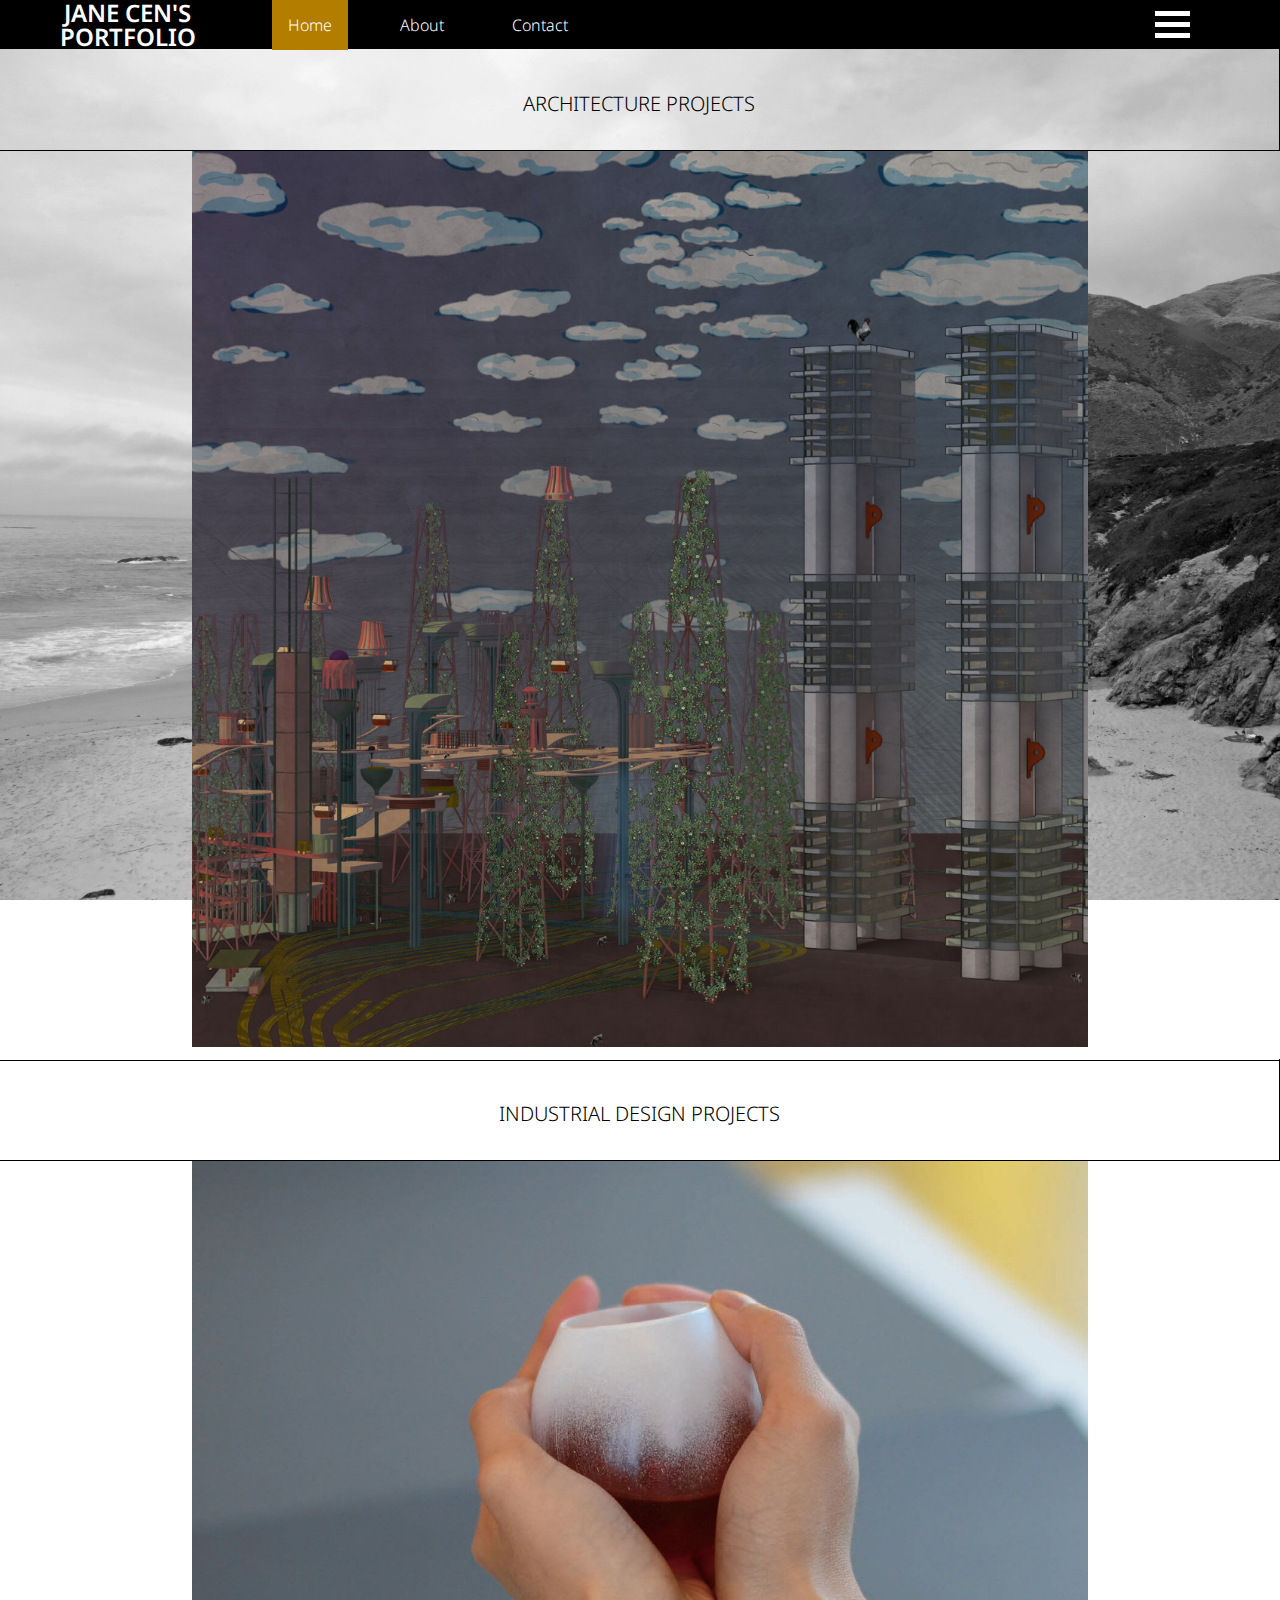
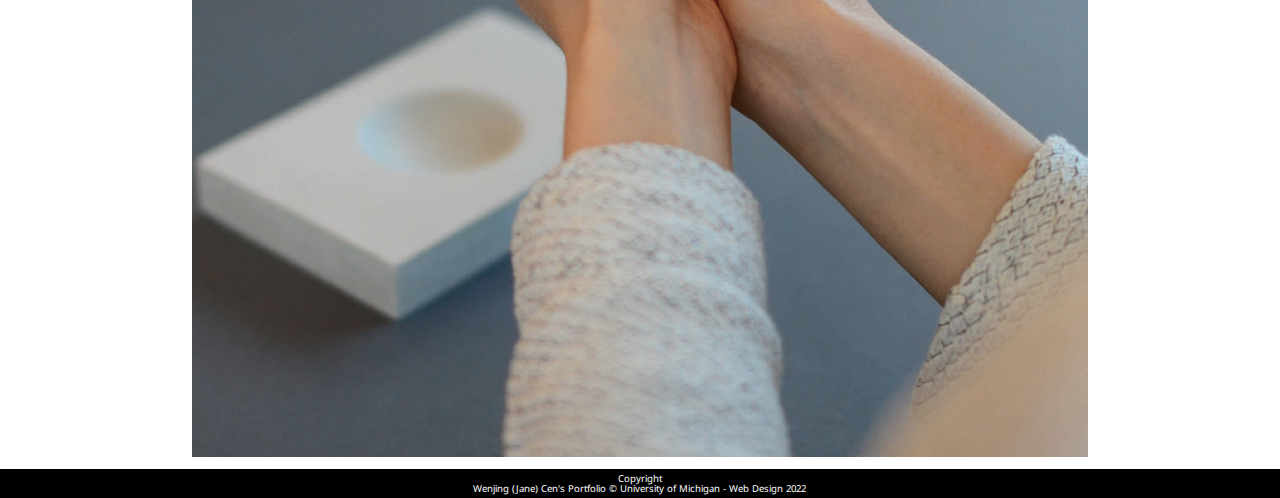
<file: index.html>
<!DOCTYPE html>
<html lang="en">
<head>
    <!-- Google tag (gtag.js) -->
    <script async src="https://www.googletagmanager.com/gtag/js?id=G-GPBS4Q4YFW"></script>
    <script>
    window.dataLayer = window.dataLayer || [];
    function gtag(){dataLayer.push(arguments);}
    gtag('js', new Date());

    gtag('config', 'G-GPBS4Q4YFW');
    </script>
    <meta charset="utf-8">
    <title>Jane's Portfolio</title>
    <link rel="stylesheet" href="css/html5reset.css">
    <link rel="stylesheet" href="css/home.css">
    <link rel="icon" href="images/favicon.png">
    <link rel="preconnect" href="https://fonts.googleapis.com">
    <link rel="preconnect" href="https://fonts.gstatic.com" crossorigin>
    <link href="https://fonts.googleapis.com/css2?family=Noto+Sans:ital,wght@0,100;0,300;0,400;0,500;0,600;0,700;1,100;1,300;1,400;1,500;1,600;1,700&display=swap" rel="stylesheet">
    <link rel="stylesheet" href="https://cdnjs.cloudflare.com/ajax/libs/font-awesome/6.2.0/css/all.min.css">
</head>

<body class="grid-container">
    <div class="skip"><a href="#main">Skip to Main Content</a></div>
    <header class="grid-item header">
        <h1 class="logo">JANE CEN'S PORTFOLIO</h1>
        <ul class="navigation">
            <li class="home"><a href="index.html">Home</a></li>
            <li class="about"><a href="about.html">About</a></li>
            <li class="contact"><a href="contact.html">Contact</a></li>
        </ul>
        <div id="hamburger" class="hamburger" onclick="myFunction(this)">
            <div class="bar1"></div>
            <div class="bar2"></div>
            <div class="bar3"></div>
        </div>
    </header>

    <aside id="sidebar" class="grid-item sidebar">
        <h1><i class="fa-solid fa-cubes"></i>&nbsp;Jane's Projects</h1>
        <ul>
            <li class="architecture"><a href="architecture.html">Architecture</a></li>
            <li class="Industrial"><a href="industrial_design.html">Industrial Design</a></li>
        </ul>
    </aside>

    <main class="grid-item main">
        <div class="flex-container">
            <figure class="flex-item title">
                <h2 class="project-title">ARCHITECTURE PROJECTS</h2>
            </figure>
            <figure class="flex-item image"><img src="images/monumental_night.png" alt="cover 1">
                <figure class="flex-item paragraph-con">
                    <p class="paragraph">
                        Setting in time when the advanced technology allows
                        humans to survive without the needs for food consumption,
                        people no longer rely on stock farming and killing animals for
                        protein sources; however, livestock has been domesticated by
                        humans for almost as long as humanity has existed, they're no
                        longer equipped the survival skills to search for food out in the
                        wild.
                        <br>
                        <br>
                        At the same time, the shift toward augmented reality in
                        people's day-to-day lives contributes to the descend of new
                        developments in 3-dimensional space. As a result, future
                        developments normally resort to two methods, and they're
                        either minimal building structure or reiteration of the historical
                        past to cut down costs.

                        <br>
                        <br>
                        Accordingly, people are urged to reimagine a humane way
                        to manage the massive population of animal refugees. It forces
                        the emersion of the Monumental Landscape, which is a place
                        that ensures the last generation livestock will not go extinct due
                        to the lack of food sources or a safe place to live.
                        Because most former slaughterhouse locations have
                        gone out of business, the facilities that once held the animals
                        captivated will be repurposed and be used to house the
                        livestock. In addition, it'll also become an amusement park
                        where people can experience the true 3-dimensional space.
                        There are 3 forms of livestock included in the park: The
                        Preservation, The Pet, and The Virtual Realistic. The Preservation
                        is the first generation livestock living in the park. The Pets are
                        the second generation of farm livestock. These animals are
                        genetically modified to be smaller and better accommodate
                        the normal household's living conditions. And lastly, The Virtual
                        Realistic are animals people imitate to create active interaction
                        between human and animals in the park.
                    </p>
                </p>
            </figure>
        </div>
        <div class="flex-container">
            <figure class="flex-item title">
                <h2 class="project-title">INDUSTRIAL DESIGN PROJECTS </h2>
            </figure>
            <figure class="flex-item image"><img src="images/cup_side_hand.jpeg" alt="cover 2">
                <figure class="flex-item paragraph-con">
                    <p class="paragraph">
                        Rustbelt includes many neighborhoods that once relied on manufacturing business, slowly losing their identities due to manufacturing jobs sourcing oversea. The lack of community identity - an economic replacement attributed to the continuous stagnant economy. The area was suppressed and generation with higher education seemed loath to return. As a result, these towns fell into an infinite cycle of economic depression. In collaboration with Designer Harry Allan and Corning GlassLab, this design - the Warmth reintroduces Rustbelt area. Partnering with Christian Van Luven, the owner of the Syracuse local Roji Tea Lounge, as an attempt to celebrate Chris's effort of rejuvenating the Rustbelt area, and cultivating local businesses, a tea set is designed to support Chris's devotion for tea culture and to emphasize the concept that opening local businesses is a practical solution to the economy of The Rustbelt.
                        <br>
                        <br>
                        To develop strategies of re-imagining a new kind of city full of promise and potential. This design aim to use tea as a media to link people's five sense, and provide a complete experience. The business concept of Roji is to provide people with a sense of home feeling. And through this, it allows people to be more adventurous and get comfortable with trying new things. In addition, Roji also offers nightlife without the bar scene, often attracting a packed house and local music. The ideal shape of the cup coincides with the natural glass blowing shape, as it creates the shape similar to a water drop. To serve the purpose of drinking, Cutting the top of the “water drop”, it leaves a flat rim as the cup opening. The concept is that starting from the rim of the water drop shape cup form, it will be covered with white frosted texture. Following the change of contour, frosted white texture will gently fade away. This gradient symbolizes the change of temperature, which shows the stage from frozen to warmness. As for the coaster, the use of concrete gives it a grounded foundation, which help to balance of the lightness of glass cup.
                    </p>
                </figure>
            </figure>
        </div>
    </main>

    <footer class="grid-item footer">
        <h3>Copyright<br>
            Wenjing (Jane) Cen's Portfolio &copy; University of Michigan - Web Design 2022
        </h3>
    </footer>
    <script src="js/home.js"></script>
</body>
</html>
</file>
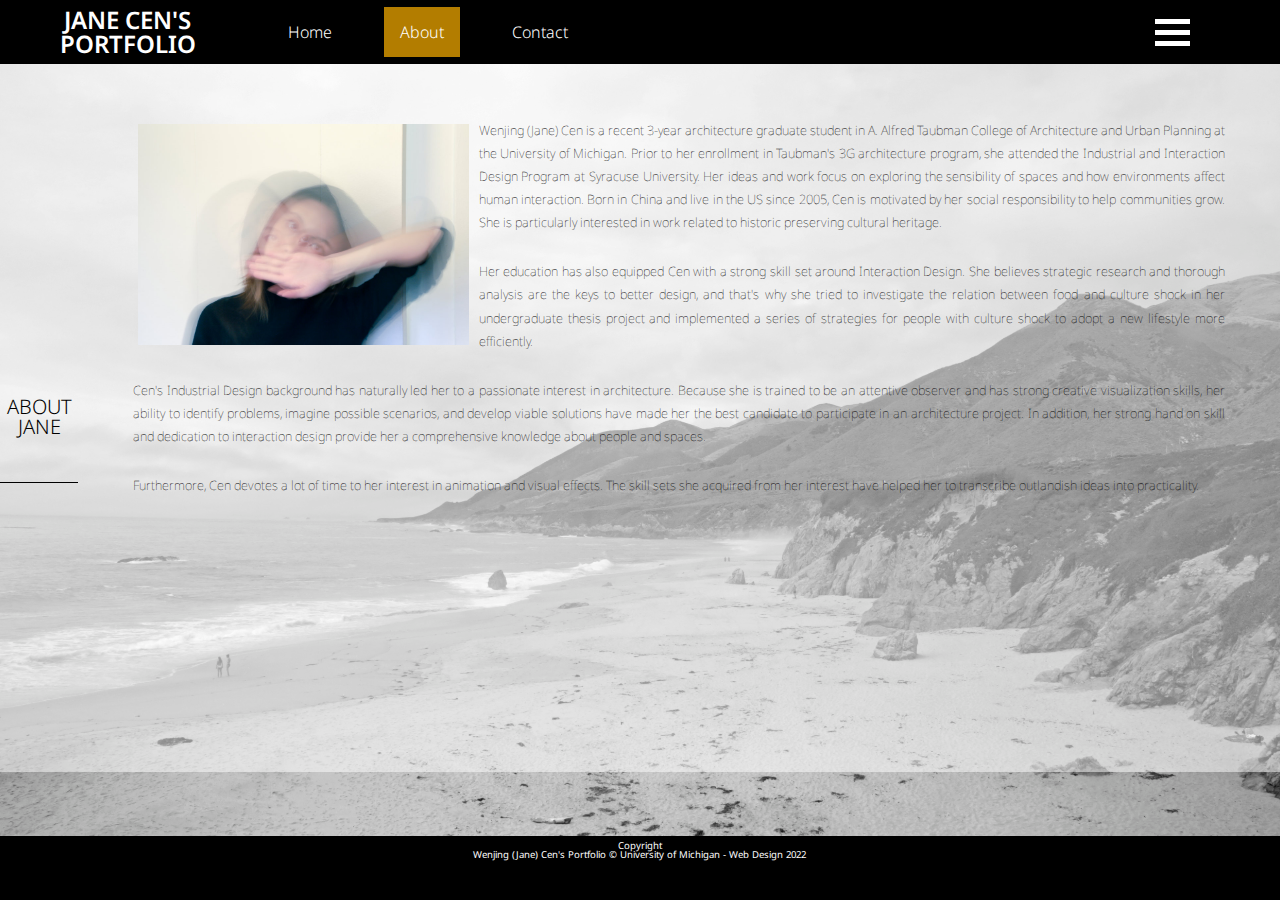
<file: about.html>
<!DOCTYPE html>
<html lang="en">
<head>
    <!-- Google tag (gtag.js) -->
    <script async src="https://www.googletagmanager.com/gtag/js?id=G-GPBS4Q4YFW"></script>
    <script>
    window.dataLayer = window.dataLayer || [];
    function gtag(){dataLayer.push(arguments);}
    gtag('js', new Date());

    gtag('config', 'G-GPBS4Q4YFW');
    </script>
    <meta charset="utf-8">
    <title>About Jane</title>
    <link rel="stylesheet" href="css/html5reset.css">
    <link rel="stylesheet" href="css/about.css">
    <link rel="icon" href="images/favicon.png">
    <link rel="preconnect" href="https://fonts.googleapis.com">
    <link rel="preconnect" href="https://fonts.gstatic.com" crossorigin>
    <link href="https://fonts.googleapis.com/css2?family=Noto+Sans:ital,wght@0,100;0,300;0,400;0,500;0,600;0,700;1,100;1,300;1,400;1,500;1,600;1,700&display=swap" rel="stylesheet">
    <link rel="stylesheet" href="https://cdnjs.cloudflare.com/ajax/libs/font-awesome/6.2.0/css/all.min.css">
</head>

<body class="grid-container">
    <div class="skip"><a href="#main">Skip to Main Content</a></div>
    <header class="grid-item header">
        <h1 class="logo">JANE CEN'S PORTFOLIO</h1>
        <ul class="navigation">
            <li class="home"><a href="index.html">Home</a></li>
            <li class="about"><a href="about.html">About</a></li>
            <li class="contact"><a href="contact.html">Contact</a></li>
        </ul>
        <div id="hamburger" class="hamburger" onclick="myFunction(this)">
            <div class="bar1"></div>
            <div class="bar2"></div>
            <div class="bar3"></div>
        </div>
    </header>

    <aside id="sidebar" class="grid-item sidebar">
        <h1><i class="fa-solid fa-cubes"></i>&nbsp;Jane's Projects</h1>
        <ul>
            <li class="architecture"><a href="architecture.html">Architecture</a></li>
            <li class="Industrial"><a href="industrial_design.html">Industrial Design</a></li>
        </ul>
    </aside>

    <main class="grid-item main">
        <div class="flex-container">
            <figure class="flex-item title">
                <h2 class="project-title">ABOUT JANE</h2>
            </figure>
            <figure class="flex-item image"><img src="images/me.jpeg" alt="cover 1">
                    <p class="paragraph">
                        Wenjing (Jane) Cen is a recent 3-year architecture graduate student in A. Alfred Taubman College of Architecture and Urban Planning at the University of Michigan. Prior to her enrollment in Taubman's 3G architecture program, she attended the Industrial and Interaction Design Program at Syracuse University. Her ideas and work focus on exploring the sensibility of spaces and how environments affect human interaction. Born in China and live in the US since 2005, Cen is motivated by her social responsibility to help communities grow. She is particularly interested in work related to historic preserving cultural heritage.
                    </p>
                        <br>
                    <p class="paragraph">
                        Her education has also equipped Cen with a strong skill set around Interaction Design. She believes strategic research and thorough analysis are the keys to better design, and that's why she tried to investigate the relation between food and culture shock in her undergraduate thesis project and implemented a series of strategies for people with culture shock to adopt a new lifestyle more efficiently.
                    </p>
                        <br>
                    <p class="paragraph">
                        Cen's Industrial Design background has naturally led her to a passionate interest in architecture. Because she is trained to be an attentive observer and has strong creative visualization skills, her ability to identify problems, imagine possible scenarios, and develop viable solutions have made her the best candidate to participate in an architecture project. In addition, her strong hand on skill and dedication to interaction design provide her a comprehensive knowledge about people and spaces.
                    </p>
                        <br>
                    <p class="paragraph">
                        Furthermore, Cen devotes a lot of time to her interest in animation and visual effects. The skill sets she acquired from her interest have helped her to transcribe outlandish ideas into practicality.
                    </p>
            </figure>
        </div>
    </main>

    <footer class="grid-item footer">
        <h3>Copyright<br>
            Wenjing (Jane) Cen's Portfolio &copy; University of Michigan - Web Design 2022
        </h3>
    </footer>
    <script src="js/home.js"></script>
</body>
</html>
</file>
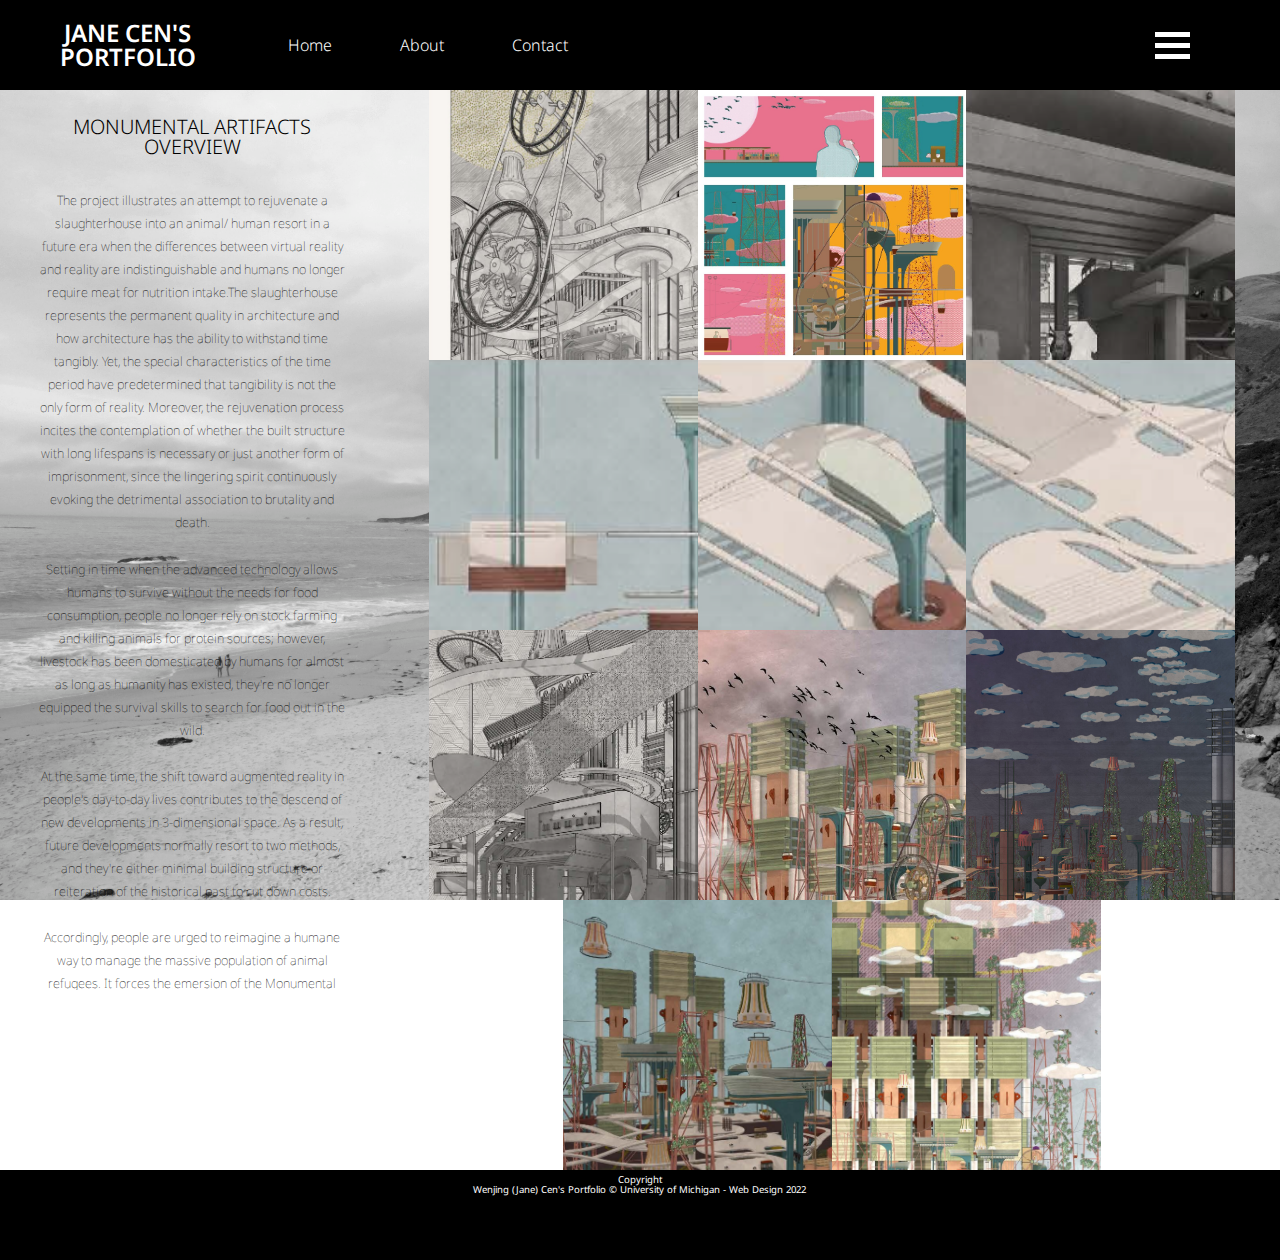
<file: architecture.html>
<!DOCTYPE html>
<html lang="en">
<head>
    <!-- Google tag (gtag.js) -->
    <script async src="https://www.googletagmanager.com/gtag/js?id=G-GPBS4Q4YFW"></script>
    <script>
    window.dataLayer = window.dataLayer || [];
    function gtag(){dataLayer.push(arguments);}
    gtag('js', new Date());

    gtag('config', 'G-GPBS4Q4YFW');
    </script>
    <meta charset="utf-8">
    <meta name="viewport" content="width=375, initial-scale=1">
    <title>Architecture</title>
    <link rel="stylesheet" href="css/html5reset.css">
    <link rel="stylesheet" href="css/architecture.css">
    <link rel="icon" href="images/favicon.png">
    <link rel="preconnect" href="https://fonts.googleapis.com">
    <link rel="preconnect" href="https://fonts.gstatic.com" crossorigin>
    <link href="https://fonts.googleapis.com/css2?family=Noto+Sans:ital,wght@0,100;0,300;0,400;0,500;0,600;0,700;1,100;1,300;1,400;1,500;1,600;1,700&display=swap" rel="stylesheet">
    <link rel="stylesheet" href="https://cdnjs.cloudflare.com/ajax/libs/font-awesome/6.2.0/css/all.min.css">
</head>

<body class="grid-container">
    <div class="skip"><a href="#main">Skip to Main Content</a></div>
    <header class="grid-item header">
        <h1 class="logo">JANE CEN'S PORTFOLIO</h1>
        <ul class="navigation">
            <li class="home"><a href="index.html">Home</a></li>
            <li class="about"><a href="about.html">About</a></li>
            <li class="contact"><a href="contact.html">Contact</a></li>
        </ul>
        <div id="hamburger" class="hamburger" onclick="myFunction(this)">
            <div class="bar1"></div>
            <div class="bar2"></div>
            <div class="bar3"></div>
        </div>
    </header>

    <aside id="sidebar" class="grid-item sidebar">
        <h1><i class="fa-solid fa-cubes"></i>&nbsp;Jane's Projects</h1>
        <ul>
            <li class="architecture"><a href="architecture.html">Architecture</a></li>
            <li class="Industrial"><a href="industrial.html">Industrial Design</a></li>
        </ul>
    </aside>

    <main class="grid-item main flex-container">
        <div class="flex-item flex-container1">
            <figure class="flex-item title">
                <h2 class="project-title">MONUMENTAL ARTIFACTS<br>OVERVIEW</h2>
            </figure>
            <p class="description-paragraph">
                The project illustrates an attempt to rejuvenate a slaughterhouse
                into an animal/ human resort in a future era when the differences
                between virtual reality and reality are indistinguishable and humans no
                longer require meat for nutrition intake.The slaughterhouse represents
                the permanent quality in architecture and how architecture has the
                ability to withstand time tangibly. Yet, the special characteristics of the
                time period have predetermined that tangibility is not the only form of
                reality. Moreover, the rejuvenation process incites the contemplation
                of whether the built structure with long lifespans is necessary or just
                another form of imprisonment, since the lingering spirit continuously
                evoking the detrimental association to brutality and death.

            <br>
            <br>

                Setting in time when the advanced technology allows
                humans to survive without the needs for food consumption,
                people no longer rely on stock farming and killing animals for
                protein sources; however, livestock has been domesticated by
                humans for almost as long as humanity has existed, they're no
                longer equipped the survival skills to search for food out in the
                wild.

            <br>
            <br>

                At the same time, the shift toward augmented reality in
                people's day-to-day lives contributes to the descend of new
                developments in 3-dimensional space. As a result, future
                developments normally resort to two methods, and they're
                either minimal building structure or reiteration of the historical
                past to cut down costs.

            <br>
            <br>

                Accordingly, people are urged to reimagine a humane way
                to manage the massive population of animal refugees. It forces
                the emersion of the Monumental Landscape, which is a place
                that ensures the last generation livestock will not go extinct due
                to the lack of food sources or a safe place to live.
                Because most former slaughterhouse locations have
                gone out of business, the facilities that once held the animals
                captivated will be repurposed and be used to house the
                livestock. In addition, it'll also become an amusement park
                where people can experience the true 3-dimensional space.
                There are 3 forms of livestock included in the park: The
                Preservation, The Pet, and The Virtual Realistic. The Preservation
                is the first generation livestock living in the park. The Pets are
                the second generation of farm livestock. These animals are
                genetically modified to be smaller and better accommodate
                the normal household's living conditions. And lastly, The Virtual
                Realistic are animals people imitate to create active interaction
                between human and animals in the park.
            </p>
        </div>
        <div class="flex-item flex-container2">
            <figure class="flex-item image"><img src="images/monumental_chicken.png" alt="chicken">
                <figure class="flex-item paragraph-con">
                    <p class="paragraph">
                        This is a representational drawing that examines the situation of chicken and other animal running loose.
                    </p>
                </figure>
            </figure>


            <figure class="flex-item image"><img src="images/monumental_comic.png" alt="comic">
                <figure class="flex-item paragraph-con">
                    <p class="paragraph">
                        This comic style drawing demonstrated a life of people finding entertainment in a park that is filled with abandoned animals.
                    </p>
                </figure>
            </figure>

            <figure class="flex-item image"><img src="images/monumental_cow.png" alt="cow">
                <figure class="flex-item paragraph-con">
                    <p class="paragraph">
                        This is a drawing that showcases the life of the bandoned cow in the park.
                    </p>
                </figure>
            </figure>

            <figure class="flex-item image"><img src="images/monumental_details1.png" alt="detail 1">
                <figure class="flex-item paragraph-con">
                    <p class="paragraph">
                        This is a digital detail 1 representing of the view of the normal human beings in the age of AI.
                    </p>
                </figure>
            </figure>

            <figure class="flex-item image"><img src="images/monumental_details2.png" alt="detail 2">
                <figure class="flex-item paragraph-con">
                    <p class="paragraph">
                        This is a digital detail 2 representing of the view of the normal human beings in the age of AI.
                    </p>
                </figure>
            </figure>

            <figure class="flex-item image"><img src="images/monumental_details3.png" alt="detail 3">
                <figure class="flex-item paragraph-con">
                    <p class="paragraph">
                        This is a digital detail 3 representing of the view of the normal human beings in the age of AI.
                    </p>
                </figure>
            </figure>

            <figure class="flex-item image"><img src="images/monumental_elevator.png" alt="elevator">
                <figure class="flex-item paragraph-con">
                    <p class="paragraph">
                        This is a representational drawing that examines the function of the elevators and the only usage is connecting people with different places in the park.
                    </p>
                </figure>
            </figure>

            <figure class="flex-item image"><img src="images/monumental_end.png" alt="end">
                <figure class="flex-item paragraph-con">
                    <p class="paragraph">
                        This is a representational drawing of what could be happening in the last day of the park.
                    </p>
                </figure>
            </figure>

            <figure class="flex-item image"><img src="images/monumental_night.png" alt="night">
                <figure class="flex-item paragraph-con">
                    <p class="paragraph">
                        This is a representational drawing of the night view of the abandoned park.
                    </p>
                </figure>
            </figure>

            <figure class="flex-item image"><img src="images/monumental_park.png" alt="park">
                <figure class="flex-item paragraph-con">
                    <p class="paragraph">
                        This is a representational drawing of the daylight view of the abandoned park.
                    </p>
                </figure>
            </figure>

            <figure class="flex-item image"><img src="images/monumental_warp.png" alt="warp">
                <figure class="flex-item paragraph-con">
                    <p class="paragraph">
                        This is a representational drawing of a warpping world where people have no control over their lifes.
                    </p>
                </figure>
            </figure>

        </div>
    </main>

    <footer class="grid-item footer">
        <h3>Copyright<br>
            Wenjing (Jane) Cen's Portfolio &copy; University of Michigan - Web Design 2022
        </h3>
    </footer>
    <script src="js/home.js"></script>
</body>
</html>
</file>
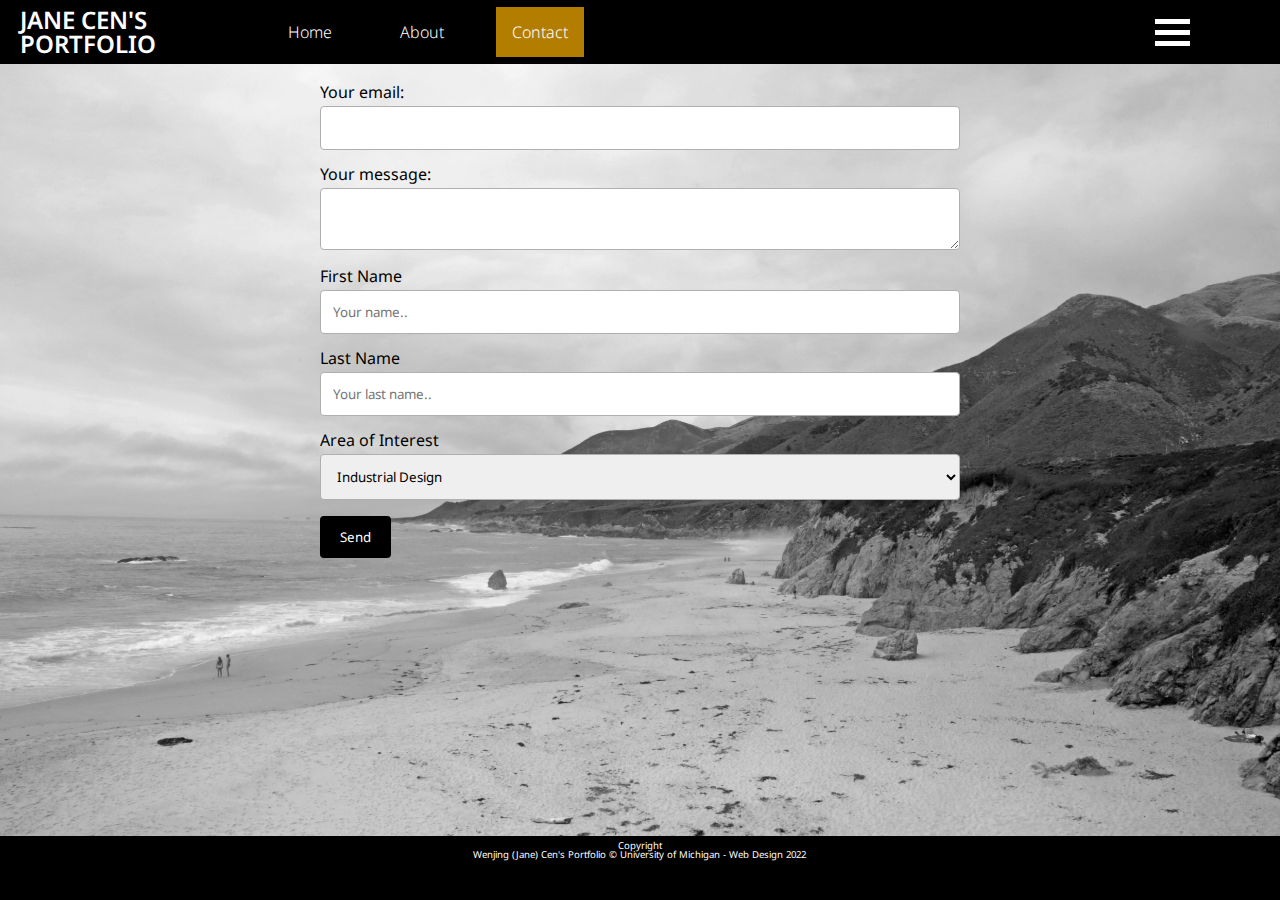
<file: contact.html>
<!DOCTYPE html>
<html lang="en">
<head>
    <!-- Google tag (gtag.js) -->
    <script async src="https://www.googletagmanager.com/gtag/js?id=G-GPBS4Q4YFW"></script>
    <script>
    window.dataLayer = window.dataLayer || [];
    function gtag(){dataLayer.push(arguments);}
    gtag('js', new Date());

    gtag('config', 'G-GPBS4Q4YFW');
    </script>
    <meta charset="utf-8">
    <meta name="viewport" content="width=375, initial-scale=1">
    <title>Jane's Contact</title>
    <link rel="stylesheet" href="css/html5reset.css">
    <link rel="stylesheet" href="css/contact.css">
    <link rel="icon" href="images/favicon.png">
    <link rel="preconnect" href="https://fonts.googleapis.com">
    <link rel="preconnect" href="https://fonts.gstatic.com" crossorigin>
    <link href="https://fonts.googleapis.com/css2?family=Noto+Sans:ital,wght@0,100;0,300;0,400;0,500;0,600;0,700;1,100;1,300;1,400;1,500;1,600;1,700&display=swap" rel="stylesheet">
    <link rel="stylesheet" href="https://cdnjs.cloudflare.com/ajax/libs/font-awesome/6.2.0/css/all.min.css">
</head>

<body class="grid-container">
    <div class="skip"><a href="#main">Skip to Main Content</a></div>
    <header class="grid-item header">
        <h1 class="logo">JANE CEN'S PORTFOLIO </h1>
        <ul class="navigation">
            <li class="home"><a href="index.html">Home</a></li>
            <li class="about"><a href="about.html">About</a></li>
            <li class="contact"><a href="contact.html">Contact</a></li>
        </ul>
        <div id="hamburger" class="hamburger" onclick="myFunction(this)">
            <div class="bar1"></div>
            <div class="bar2"></div>
            <div class="bar3"></div>
        </div>
    </header>

    <aside id="sidebar" class="grid-item sidebar">
        <h1><i class="fa-solid fa-cubes"></i>&nbsp;Jane's Projects</h1>
        <ul>
            <li class="architecture"><a href="architecture.html">Architecture</a></li>
            <li class="Industrial"><a href="industrial.html">Industrial Design</a></li>
        </ul>
    </aside>

    <main class="grid-item main form">
        <form action="https://formspree.io/f/mgeqprkz" method="POST">
            <label>
                Your email:
                <input type="text" name="email">
            </label>
            <label>
                Your message:
                <textarea id="text" name="message"></textarea>
            </label>

            <label for="fname">First Name</label>
                <input type="text" id="fname" name="firstname" placeholder="Your name..">
                <label for="lname">Last Name</label>
                <input type="text" id="lname" name="lastname" placeholder="Your last name..">
                <label for="area_of_interest">Area of Interest</label>
                <select id="area_of_interest" name="area_of_interest">
                    <option value="industrial_design">Industrial Design</option>
                    <option value="architecture">Architecture</option>
                    <option value="ux">UX</option>
                </select>
  <!-- your other form fields go here -->
            <button type="submit">Send</button>
        </form>
    </main>

    <footer class="grid-item footer">
        <h3>Copyright<br>
            Wenjing (Jane) Cen's Portfolio &copy; University of Michigan - Web Design 2022
        </h3>
    </footer>
    <script src="js/home.js"></script>
</body>
</html>
</file>
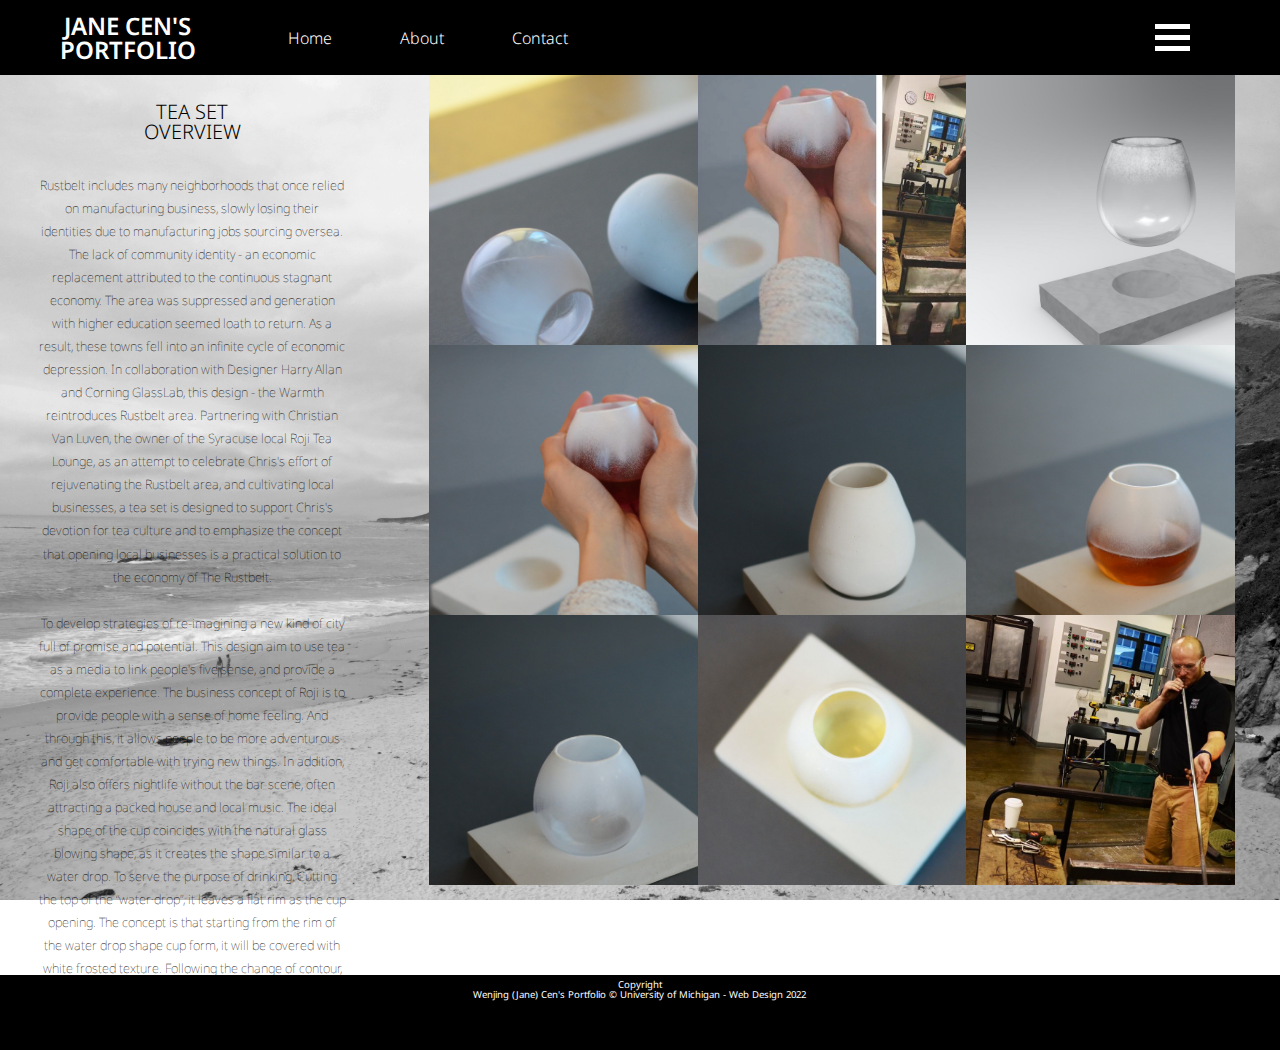
<file: industrial.html>
<!DOCTYPE html>
<html lang="en">
<head>
    <!-- Google tag (gtag.js) -->
    <script async src="https://www.googletagmanager.com/gtag/js?id=G-GPBS4Q4YFW"></script>
    <script>
    window.dataLayer = window.dataLayer || [];
    function gtag(){dataLayer.push(arguments);}
    gtag('js', new Date());

    gtag('config', 'G-GPBS4Q4YFW');
    </script>
    <meta charset="utf-8">
    <meta name="viewport" content="width=375, initial-scale=1">
    <title>Industrial Design</title>
    <link rel="stylesheet" href="css/html5reset.css">
    <link rel="stylesheet" href="css/industrial.css">
    <link rel="icon" href="images/favicon.png">
    <link rel="preconnect" href="https://fonts.googleapis.com">
    <link rel="preconnect" href="https://fonts.gstatic.com" crossorigin>
    <link href="https://fonts.googleapis.com/css2?family=Noto+Sans:ital,wght@0,100;0,300;0,400;0,500;0,600;0,700;1,100;1,300;1,400;1,500;1,600;1,700&display=swap" rel="stylesheet">
    <link rel="stylesheet" href="https://cdnjs.cloudflare.com/ajax/libs/font-awesome/6.2.0/css/all.min.css">
</head>

<body class="grid-container">
    <div class="skip"><a href="#main">Skip to Main Content</a></div>
    <header class="grid-item header">
        <h1 class="logo">JANE CEN'S PORTFOLIO</h1>
        <ul class="navigation">
            <li class="home"><a href="index.html">Home</a></li>
            <li class="about"><a href="about.html">About</a></li>
            <li class="contact"><a href="contact.html">Contact</a></li>
        </ul>
        <div id="hamburger" class="hamburger" onclick="myFunction(this)">
            <div class="bar1"></div>
            <div class="bar2"></div>
            <div class="bar3"></div>
        </div>
    </header>

    <aside id="sidebar" class="grid-item sidebar">
        <h1><i class="fa-solid fa-cubes"></i>&nbsp;Jane's Projects</h1>
        <ul>
            <li class="architecture"><a href="architecture.html">Architecture</a></li>
            <li class="Industrial"><a href="industrial.html">Industrial Design</a></li>
        </ul>
    </aside>

    <main class="grid-item main flex-container">
        <div class="flex-item flex-container1">
            <figure class="flex-item title">
                <h2 class="project-title">TEA SET<br>OVERVIEW</h2>
            </figure>
            <figure>
                <p class="description-paragraph">
                    Rustbelt includes many neighborhoods that once relied on manufacturing business, slowly losing their identities due to manufacturing jobs sourcing oversea. The lack of community identity - an economic replacement attributed to the continuous stagnant economy. The area was suppressed and generation with higher education seemed loath to return. As a result, these towns fell into an infinite cycle of economic depression. In collaboration with Designer Harry Allan and Corning GlassLab, this design - the Warmth reintroduces Rustbelt area. Partnering with Christian Van Luven, the owner of the Syracuse local Roji Tea Lounge, as an attempt to celebrate Chris's effort of rejuvenating the Rustbelt area, and cultivating local businesses, a tea set is designed to support Chris's devotion for tea culture and to emphasize the concept that opening local businesses is a practical solution to the economy of The Rustbelt.
                    <br>
                    <br>
                    To develop strategies of re-imagining a new kind of city full of promise and potential. This design aim to use tea as a media to link people's five sense, and provide a complete experience. The business concept of Roji is to provide people with a sense of home feeling. And through this, it allows people to be more adventurous and get comfortable with trying new things. In addition, Roji also offers nightlife without the bar scene, often attracting a packed house and local music. The ideal shape of the cup coincides with the natural glass blowing shape, as it creates the shape similar to a water drop. To serve the purpose of drinking, Cutting the top of the “water drop”, it leaves a flat rim as the cup opening. The concept is that starting from the rim of the water drop shape cup form, it will be covered with white frosted texture. Following the change of contour, frosted white texture will gently fade away. This gradient symbolizes the change of temperature, which shows the stage from frozen to warmness. As for the coaster, the use of concrete gives it a grounded foundation, which help to balance of the lightness of glass cup.
                </p>
            </figure>
        </div>
        <div class="flex-item flex-container2">
            <figure class="flex-item image"><img src="images/cup_all.jpeg" alt="cup">
                <figure class="flex-item paragraph-con">
                    <p class="paragraph">
                        These are tea cup prototypes in different variations. They are all hand crafted samples.
                    </p>
                </figure>
            </figure>


            <figure class="flex-item image"><img src="images/cup_poster.png" alt="cup">
                <figure class="flex-item paragraph-con">
                    <p class="paragraph">
                        Staff from Corning glass museum is helping to produce the final tea set. The image shows the staff in the middle of the process.
                    </p>
                </figure>
            </figure>

            <figure class="flex-item image"><img src="images/cup_rendering.jpeg" alt="cup">
                <figure class="flex-item paragraph-con">
                    <p class="paragraph">
                        This is the tea cup rendering that helps understand the intricacy of the design.
                    </p>
                </figure>
            </figure>

            <figure class="flex-item image"><img src="images/cup_side_hand.jpeg" alt="cup">
                <figure class="flex-item paragraph-con">
                    <p class="paragraph">
                        This is an image that shows a user holding the tea cup in the hands.
                    </p>
                </figure>
            </figure>

            <figure class="flex-item image"><img src="images/cup_side_plaster.jpeg" alt="cup">
                <figure class="flex-item paragraph-con">
                    <p class="paragraph">
                        This is a stands still image of the tea cup in the general environment.
                    </p>
                </figure>
            </figure>

            <figure class="flex-item image"><img src="images/cup_side_tea.jpeg" alt="cup">
                <figure class="flex-item paragraph-con">
                    <p class="paragraph">
                        This is a stands still image of the tea cup holdng liquid in the general environment.
                    </p>
                </figure>
            </figure>

            <figure class="flex-item image"><img src="images/cup_side_trans.jpeg" alt="cup">
                <figure class="flex-item paragraph-con">
                    <p class="paragraph">
                        This is an image showing the first mockup of the tea cup design.
                    </p>
                </figure>
            </figure>

            <figure class="flex-item image"><img src="images/cup_top.jpeg" alt="cup">
                <figure class="flex-item paragraph-con">
                    <p class="paragraph">
                        his is an top view image showing the first mockup of the tea cup design.
                    </p>
                </figure>
            </figure>

            <figure class="flex-item image"><img src="images/cup_glass_blowing_corning.jpeg" alt="cup">
                <figure class="flex-item paragraph-con">
                    <p class="paragraph">
                        Another close up image of the staff blowing the glass tea set.
                    </p>
                </figure>
            </figure>

        </div>
    </main>

    <footer class="grid-item footer">
        <h3>Copyright<br>
            Wenjing (Jane) Cen's Portfolio &copy; University of Michigan - Web Design 2022
        </h3>
    </footer>
    <script src="js/home.js"></script>
</body>
</html>
</file>
<file: css/home.css>
* {
    font-family: 'Noto Sans', sans-serif;
    color: #ffffff;
}

/* Skip to Content */
.skip a {
    left:-999px;
    position:absolute;
    top:auto;
    width:1px;
    height:1px;
    overflow:hidden;
    z-index:-999;
}
.skip a:focus{
    color: #000000;
    background-color:#ffffff;
    left: auto;
    top: auto;
    width: 30%;
    height: auto;
    overflow:auto;
    margin: 10px 35%;
    padding:5px;
    text-align:center;
    font-size:1em;
    z-index:999;
}

body {
    font-family: 'Noto Sans', sans-serif;
    width: 100vw;
    min-height: 100vh;
    color: #000000;
    background-image: url("../images/cover.jpg");
    background-attachment: fixed; /* Parallax effect */
    background-position: center;  /* Parallax effect */
    background-repeat: no-repeat; /* Parallax effect */
    background-size: cover;
}

h1 {
    font-size: 1.5rem;
    margin: 0;
    padding: 10px 0px;
    font-weight: 600;
}

h2 {
    font-size: 1.25rem;
    margin: 0;
    padding: 3vh 0;
    background-color: transparent;
    font-weight: 300;
    color: #000000;
}

h3 {
    font-size: 0.6rem;
    margin: 0;
    padding: 5px 0px;
}

p {
    font-size: 0.8rem;
    margin: 0;
    padding: 5px 0px;
    font-weight:100;
    line-height: 1.8;
}

.bar1, .bar2, .bar3 {
    width: 35px;
    height: 5px;
    background-color: #ffffff;
    margin: 6px 0;
    transition: 0.4s;
}

/* Rotate first bar */
.change .bar1 {
    transform: translate(0, 11px) rotate(-45deg);
}

/* Fade out the second bar */
.change .bar2 {
    opacity: 0;
}

/* Rotate last bar */
.change .bar3 {
    transform: translate(0, -11px) rotate(45deg);
}

ul{
    list-style-type: none;
}

li {
    display: inline-block;
    font-size: 1rem;
    padding: 14px 16px;
    font-weight:300;
}

li a {
    text-align: center;
    padding: 14px 16px;
    text-decoration: none;
}

li a:hover {
    background-color: #b37d00;
}

a:is(:link, :active, :visited).active {
    background-color: #b37d00;
}


.logo, .navigation, .hamburger {
    margin: 0px 0px;
    padding: 0px 0px;
}

.logo {
    grid-row: 1;
    justify-self: center;
    align-self: center;
    animation: updown 2s ease 1s;
    margin: 0 20px;
}

@keyframes updown {
    0% {
      transform: translateY(-100%);
    }
    50% {
      transform: translateY(100%);
    }
    100% {
      transform: translateY(-100%);
    }
}

.navigation {
    grid-row: 2;
    justify-self: center;
    align-self: center;
}

.hamburger {
    grid-row: 3;
    justify-self: center;
    align-self: center;
    padding: 5px 0;
    display: inline-block;
    cursor: pointer;
    margin: 0 7vw;
}

.hamburger:hover {
    background-color: #b37d00;
}

.paragraph {
    padding: 10%;
    margin: 0;
    opacity: 0;
}

.paragraph:hover{
    opacity: 1;
}

.grid-container {
    width: 100vw;
    height: 100vh;
    margin: 0 auto;

    display: grid;
    grid-template-columns: 1fr;
    grid-template-rows: 1fr 1fr 11fr 1fr;
}

.grid-item {
    text-align: center;
}

.header {
    background-color: #000000;
    grid-column: 1;
    grid-row: 1;
    display: grid;
    grid-template-rows: 1fr 1fr 1fr;
}

#sidebar{
    display: none;
}

.sidebar {
    background-color: #000000;
    grid-column: 1;
    grid-row: 2;
    text-align: center;
    z-index: +1;
}

.main {
    grid-column: 1;
    grid-row: 2 / span 2;
}

.footer {
    background-color: #000000;
    grid-column: 1;
    grid-row: 4;
}

.flex-container {
    display: flex;
    flex-wrap: wrap;
    height: 50%;
}

.flex-item {
    flex: 1;
}

.title {
    flex: 100%;
    height: 30%;
    background-color: transparent;
    justify-content: center;
    border-top: 1px solid #000000;
    border-bottom: 1px solid #000000;
    border-right: 1px solid #000000;
}

.image {
    flex: 100%;
    height: 70%;
    position: relative;
    margin: 0;
    padding: 0;
    overflow: hidden;
    background-color: transparent
}

.paragraph-con {
    position: absolute;
    background-color: #00000080;
    opacity: 0;
    top: 50%;
    left: 50%;
    transform: translate(-50%,-50%);
    width: 100%;
    height: 100%;
    overflow: auto;

    -ms-overflow-style: none;  /* IE and Edge */
    scrollbar-width: none;  /* Firefox */
}

.paragraph-con:hover {
    opacity: 1;
}

.paragraph-con::-webkit-scrollbar {
    display: none;
}

img{
    animation: fadeIn 3s;
    width: 100vw;
}

@keyframes fadeIn {
    0% { opacity: 0; }
    100% { opacity: 1; }
}

@media only screen and (min-width: 480px) {
    .flex-container{
        flex-direction: column;
    }

    .title {
        width: 30%;
        border-top: none;
    }

    .image {
        width: 70%;
        border-bottom: 1px solid #000000;
    }

    img{
        width: 100vw;
    }

    h2{
        font-size: 1.25rem;
        padding: 5vh 0;
    }
}

@media only screen and (min-width:768px) {
    .logo {
        grid-column: 1;
        grid-row: 1;
        justify-self: center;
        align-self: center;
    }

    .navigation {
        grid-column: 2;
        grid-row: 1;
        justify-self: start;
        align-self: center;
    }

    .hamburger {
        grid-column: 3;
        grid-row: 1;
        justify-self: end;
        align-self: center;
    }

    .grid-container {
        display: grid;
        grid-template-columns: 5fr 1fr;
        grid-template-rows: 1fr 12fr 1fr;
    }

    .header {
        grid-column: 1 / span 2;
        grid-row: 1;
        display: grid;
        grid-template-columns: 1fr 3fr 1fr;
        grid-template-rows: 1fr;
    }

    .sidebar {
        grid-column: 2;
        grid-row: 2 / span 2;
        z-index: +1;
    }

    .main {
        grid-column: 1 / span 2;
        grid-row: 2;
    }

    .footer {
        grid-column: 1 / span 2;
        grid-row: 3;
    }

    .flex-container {
        flex-direction: row;
    }

    .title {
        height: 10%;
    }

    .image {
        height: 90%;
        overflow: hidden;
    }

    .paragraph-con {
        width: 30vw;
        height: 30%;
        overflow: auto;
    }
    img{
        width: 70vw;
    }
}

@media (prefers-reduced-motion: reduce){
    header img {
      animation: none;
    }
}
</file>
<file: css/about.css>
* {
    font-family: 'Noto Sans', sans-serif;
    color: #ffffff;
}

/* Skip to Content */
.skip a {
    left:-999px;
    position:absolute;
    top:auto;
    width:1px;
    height:1px;
    overflow:hidden;
    z-index:-999;
}
.skip a:focus{
    color: #000000;
    background-color:#ffffff;
    left: auto;
    top: auto;
    width: 30%;
    height: auto;
    overflow:auto;
    margin: 10px 35%;
    padding:5px;
    text-align:center;
    font-size:1em;
    z-index:999;
}

body {
    font-family: 'Noto Sans', sans-serif;
    width: 100vw;
    min-height: 100vh;
    color: #000000;
    background-image: url("../images/cover.jpg");
    background-attachment: fixed; /* Parallax effect */
    background-position: center;  /* Parallax effect */
    background-repeat: no-repeat; /* Parallax effect */
    background-size: cover;
}

h1 {
    font-size: 1.5rem;
    margin: 0;
    padding: 10px 0px;
    font-weight: 600;
}

h2 {
    font-size: 1.25rem;
    margin: 0;
    padding: 3vh 0;
    background-color: transparent;
    font-weight: 300;
    color: #000000;
}

h3 {
    font-size: 0.6rem;
    margin: 0;
    padding: 5px 0px;
}

p {
    font-size: 0.8rem;
    margin: 0;
    padding: 5px 0px;
    font-weight:100;
    line-height: 1.8;
    color: #000000;
}

.bar1, .bar2, .bar3 {
    width: 35px;
    height: 5px;
    background-color: #ffffff;
    margin: 6px 0;
    transition: 0.4s;
}

/* Rotate first bar */
.change .bar1 {
    transform: translate(0, 11px) rotate(-45deg);
}

/* Fade out the second bar */
.change .bar2 {
    opacity: 0;
}

/* Rotate last bar */
.change .bar3 {
    transform: translate(0, -11px) rotate(45deg);
}

ul{
    list-style-type: none;
}

li {
    display: inline-block;
    font-size: 1rem;
    padding: 14px 16px;
    font-weight:300;
}

li a {
    text-align: center;
    padding: 14px 16px;
    text-decoration: none;
}

li a:hover {
    background-color: #b37d00;
}

a:is(:link, :active, :visited).active {
    background-color: #b37d00;
}


.logo, .navigation, .hamburger {
    margin: 0px 0px;
    padding: 0px 0px;
}

.logo {
    grid-row: 1;
    justify-self: center;
    align-self: center;
    animation: updown 2s ease 1s;
    margin: 0 20px;
}

@keyframes updown {
    0% {
      transform: translateY(-100%);
    }
    50% {
      transform: translateY(100%);
    }
    100% {
      transform: translateY(-100%);
    }
}

.navigation {
    grid-row: 2;
    justify-self: center;
    align-self: center;
}

.hamburger {
    grid-row: 3;
    justify-self: center;
    align-self: center;
    padding: 5px 0;
    display: inline-block;
    cursor: pointer;
    margin: 0 7vw;
}

.hamburger:hover {
    background-color: #b37d00;
}

.paragraph {
    padding: 10%;
    margin: 0;
}

.paragraph:hover{
    opacity: 1;
}

.grid-container {
    width: 100vw;
    height: 100vh;
    margin: 0 auto;

    display: grid;
    grid-template-columns: 1fr;
    grid-template-rows: calc(1/14vw) calc(1/14vw) calc(11/14vw) calc(1/14vw);
}

.grid-item {
    text-align: center;
}

.header {
    background-color: #000000;
    grid-column: 1;
    grid-row: 1;
    display: grid;
    grid-template-rows: 1fr 1fr 1fr;
}

#sidebar{
    display: none;
}

.sidebar {
    background-color: #000000;
    grid-column: 1;
    grid-row: 2;
    text-align: center;
    z-index: +1;
}

.main {
    grid-column: 1;
    grid-row: 2 / span 2;
    height: fit-content;
}

.footer {
    background-color: #000000;
    grid-column: 1;
    grid-row: 4;
}

.flex-container {
    display: flex;
    flex-wrap: wrap;
    flex-direction: column;
}

.flex-item {
    flex: 1;
}

.title {
    height: 30%;
    background-color: transparent;
    justify-content: center;
    border: 1px solid #000000;
    border-top: none;
    border-right: none;
    border-left: none;
}

.image {
    float: left;
    position: relative;
    margin: 0;
    padding: 0;
    overflow: hidden;
    background-color: #ffffff80;
}

img{
    animation: fadeIn 3s;
    width: 100vw;
}

@keyframes fadeIn {
    0% { opacity: 0; }
    100% { opacity: 1; }
}

@media only screen and (min-width: 480px) {
    .image{
        padding: 50px;;
        background-color: #ffffff80;
    }

    img{
        width: 50%;
        float: left;
        margin: 10px;
    }
    .title{
        border-top: none;
        border-right: none;
        border-left: none;
    }
    .paragraph {
        margin: 0;
        padding: 5px;
    }

    h2{
        font-size: 1.25rem;
        padding: 5vh 0;
    }

    p {
        text-align: justify;
    }
}

@media only screen and (min-width:768px) {
    .logo {
        grid-column: 1;
        grid-row: 1;
        justify-self: center;
        align-self: center;
    }

    .navigation {
        grid-column: 2;
        grid-row: 1;
        justify-self: start;
        align-self: center;
    }

    .hamburger {
        grid-column: 3;
        grid-row: 1;
        justify-self: end;
        align-self: center;
    }

    .grid-container {
        display: grid;
        grid-template-columns: 5fr 1fr;
        grid-template-rows: 1fr 12fr 1fr;
    }

    .header {
        grid-column: 1 / span 2;
        grid-row: 1;
        display: grid;
        grid-template-columns: 1fr 3fr 1fr;
        grid-template-rows: 1fr;
    }

    .sidebar {
        grid-column: 2;
        grid-row: 2 / span 2;
        z-index: +1;
    }

    .main {
        grid-column: 1 / span 2;
        grid-row: 2;
        background-color: #ffffff80;
    }

    .footer {
        grid-column: 1 / span 2;
        grid-row: 3;
    }

    .flex-container{
        flex-direction: row;
        align-items: center;
    }

    .title {
        border-top: none;
    }

    .image {
        flex-basis: 80%;
        background-color: transparent;
        padding: 50px;
        padding-bottom: 30vh;
    }

    img{
        width: 30%;
    }
}

@media (prefers-reduced-motion: reduce){
    header img {
      animation: none;
    }
}
</file>
<file: css/architecture.css>
* {
    font-family: 'Noto Sans', sans-serif;
    color: #ffffff;
}

/* Skip to Content */
.skip a {
    left:-999px;
    position:absolute;
    top:auto;
    width:1px;
    height:1px;
    overflow:hidden;
    z-index:-999;
}
.skip a:focus{
    color: #000000;
    background-color:#ffffff;
    left: auto;
    top: auto;
    width: 30%;
    height: auto;
    overflow:auto;
    margin: 10px 35%;
    padding:5px;
    text-align:center;
    font-size:1em;
    z-index:999;
}

body {
    font-family: 'Noto Sans', sans-serif;
    width: 100vw;
    min-height: 100vh;
    color: #000000;
    background-image: url("../images/cover.jpg");
    background-attachment: fixed; /* Parallax effect */
    background-position: center;  /* Parallax effect */
    background-repeat: no-repeat; /* Parallax effect */
    background-size: cover;
}

h1 {
    font-size: 1.5rem;
    margin: 0;
    padding: 10px 0px;
    font-weight: 600;
    color: #ffffff;
}

h2 {
    font-size: 1.25rem;
    margin: 0;
    padding: 3vh 0;
    background-color: transparent;
    font-weight: 300;
    color: #000000;
}

h3 {
    font-size: 0.6rem;
    margin: 0;
    padding: 5px 0px;
}

p {
    font-size: 0.8rem;
    margin: 0;
    padding: 5px 0px;
    font-weight:100;
    line-height: 1.8;
}

.bar1, .bar2, .bar3 {
    width: 35px;
    height: 5px;
    background-color: #ffffff;
    margin: 6px 0;
    transition: 0.4s;
}

/* Rotate first bar */
.change .bar1 {
    transform: translate(0, 11px) rotate(-45deg);
}

/* Fade out the second bar */
.change .bar2 {
    opacity: 0;
}

/* Rotate last bar */
.change .bar3 {
    transform: translate(0, -11px) rotate(45deg);
}

ul{
    list-style-type: none;
}

li {
    display: inline-block;
    font-size: 1rem;
    padding: 14px 16px;
    font-weight:300;
}

li a {
    text-align: center;
    padding: 14px 16px;
    text-decoration: none;
}

li a:hover {
    background-color: #b37d00;
}

a:is(:link, :active, :visited).active {
    background-color: #b37d00;
}


.logo, .navigation, .hamburger {
    margin: 0px 0px;
    padding: 0px 0px;
}

.logo {
    grid-row: 1;
    justify-self: center;
    align-self: center;
    animation: updown 2s ease 1s;
    margin: 0 20px;
}

@keyframes updown {
    0% {
      transform: translateY(-100%);
    }
    50% {
      transform: translateY(100%);
    }
    100% {
      transform: translateY(-100%);
    }
}

.navigation {
    grid-row: 2;
    justify-self: center;
    align-self: center;
}

.hamburger {
    grid-row: 3;
    justify-self: center;
    align-self: center;
    padding: 5px 0;
    display: inline-block;
    cursor: pointer;
    margin: 0 7vw;
}

.hamburger:hover {
    background-color: #b37d00;
}

.description-paragraph{
    margin: 20% 10%;
    color: #000000;
}

.paragraph {
    padding: 0;
    margin: 50% 10%;
}

.grid-container {
    width: 100vw;
    height: auto;
    margin: 0 auto;

    display: grid;
    grid-template-columns: 1fr;
    grid-template-rows: var(1/14) var(1/14) var(11/14) var(1/14);
}

.grid-item {
    text-align: center;
}

.header {
    background-color: #000000;
    grid-column: 1;
    grid-row: 1;
    display: grid;
    grid-template-rows: 1fr 1fr 1fr;
}

#sidebar{
    display: none;
}

.sidebar {
    background-color: #000000;
    grid-column: 1;
    grid-row: 2;
    text-align: center;
    z-index: +1;
}

.main {
    grid-column: 1;
    grid-row: 2 / span 2;
}

.footer {
    background-color: #000000;
    grid-column: 1;
    grid-row: 4;
}

.flex-container {
    display: flex;
    flex-direction: column;
}

.flex-container1 {
    flex-basis: content;
}

.flex-container2{
    height: fit-content;
    /* background-color: #000000; */
}

.flex-container1.title {
    background-color: transparent;
    justify-content: center;
    border-top: 1px solid #000000;
    border-bottom: 1px solid #000000;
    border-right: 1px solid #000000;
}

.flex-container1 .image {
    flex-basis: auto;
    position: relative;
    margin: 0;
    padding: 0;
    overflow: hidden;
    background-color: transparent;
}

.flex-container2 .image {
    position: relative;
    margin: 0;
    padding: 0;
    overflow: hidden;
    background-color: transparent;
}

.paragraph-con {
    position: absolute;
    background-color: #00000080;
    opacity: 0;
    top: 50%;
    left: 50%;
    transform: translate(-50%,-50%);
    width: 100%;
    height: 100%;
    overflow: auto;
    text-align: center;

    -ms-overflow-style: none;  /* IE and Edge */
    scrollbar-width: none;  /* Firefox */
}

.paragraph-con:hover {
    opacity: 1;
}

.paragraph-con::-webkit-scrollbar {
    display: none;
}

img{
    animation: fadeIn 3s;
    width: 100vw;
}

@keyframes fadeIn {
    0% { opacity: 0; }
    100% { opacity: 1; }
}

 @media only screen and (min-width: 480px) {
    .flex-container{
        display: grid;
        grid-template-columns: 1fr 1fr;
        grid-template-rows: 1fr;

        grid-row: 2 / span 2;
        height: auto;
    }
    .sidebar{
        grid-row: 2 / 2;
    }
    .flex-container1 {
        grid-column: 1;
        height: 100vh;
        width: 30vw;
        overflow: auto;

        -ms-overflow-style: none;  /* IE and Edge */
        scrollbar-width: none;  /* Firefox */
    }

    .flex-container1::-webkit-scrollbar {
        display: none;
    }

    .flex-container2 {
        grid-column: 2;
        width: 70vw;
        display: flex;
        flex-direction: row;
        flex-wrap: wrap;
        height: fit-content;
    }

    .flex-container2 .image {
        flex-direction: row;
        height: 30vh;
        flex-basis: 50%;
    }

    .flex-container img{
        width:auto;
        height: 40vh;
    }

    .description-paragraph{
        margin: 0 10%;
    }

    .paragraph {
        padding: 0;
        margin: 17% 20%;
    }
 }

@media only screen and (min-width:768px) {
    .logo {
        grid-column: 1;
        grid-row: 1;
        justify-self: center;
        align-self: center;
    }

    .navigation {
        grid-column: 2;
        grid-row: 1;
        justify-self: start;
        align-self: center;
    }

    .hamburger {
        grid-column: 3;
        grid-row: 1;
        justify-self: end;
        align-self: center;
    }

    .grid-container {
        display: grid;
        grid-template-columns: 5fr 1fr;
        grid-template-rows: 1fr 12fr 1fr;
    }

    .header {
        grid-column: 1 / span 2;
        grid-row: 1;
        display: grid;
        grid-template-columns: 1fr 3fr 1fr;
        grid-template-rows: 1fr;
    }

    .sidebar {
        grid-column: 2;
        grid-row: 2 / span 2;
        z-index: +1;
    }

    .main {
        grid-column: 1 / span 2;
        grid-row: 2;
    }

    .footer {
        grid-column: 1 / span 2;
        grid-row: 3;
    }

    .flex-container2 {
        display: flex;
        flex-direction: row;
        flex-wrap: wrap;
        flex-basis: auto;
        /* justify-content: space-between; */
        justify-content: center;

    }

    .flex-container2 .image {
        flex-basis: 30%;

    }
}

@media (prefers-reduced-motion: reduce){
    img {
      animation: none;
    }
}
</file>
<file: css/contact.css>
* {
    font-family: 'Noto Sans', sans-serif;
    color: #ffffff;
}

.grid-container {
    width: 100vw;
    height: auto;
    margin: 0 auto;

    display: grid;
    grid-template-columns: 1fr;
    grid-template-rows: var(1/14) var(1/14) var(11/14) var(1/14);
}

/* Skip to Content */
.skip a {
    left:-999px;
    position:absolute;
    top:auto;
    width:1px;
    height:1px;
    overflow:hidden;
    z-index:-999;
    grid-column: 1;
    grid-row: 1;
}
.skip a:focus{
    color: #000000;
    background-color:#ffffff;
    left: auto;
    top: auto;
    width: 30%;
    height: auto;
    overflow:auto;
    margin: 10px 35%;
    padding:5px;
    text-align:center;
    font-size:1em;
    z-index:999;
}

body {
    font-family: 'Noto Sans', sans-serif;
    width: 100vw;
    min-height: 100vh;
    color: #000000;
    background-image: url("../images/cover.jpg");
    background-attachment: fixed; /* Parallax effect */
    background-position: center;  /* Parallax effect */
    background-repeat: no-repeat; /* Parallax effect */
    background-size: cover;
}

h1 {
    font-size: 1.5rem;
    margin: 0;
    padding: 10px 0px;
    font-weight: 600;
}

h2 {
    font-size: 1.25rem;
    margin: 0;
    padding: 3vh 0;
    background-color: transparent;
    font-weight: 300;
    color: #000000;
}

h3 {
    font-size: 0.6rem;
    margin: 0;
    padding: 5px 0px;
}

p {
    font-size: 0.8rem;
    margin: 0;
    padding: 5px 0px;
    font-weight:100;
    line-height: 1.8;
}

.bar1, .bar2, .bar3 {
    width: 35px;
    height: 5px;
    background-color: #ffffff;
    margin: 6px 0;
    transition: 0.4s;
}

/* Rotate first bar */
.change .bar1 {
    transform: translate(0, 11px) rotate(-45deg);
}

/* Fade out the second bar */
.change .bar2 {
    opacity: 0;
}

/* Rotate last bar */
.change .bar3 {
    transform: translate(0, -11px) rotate(45deg);
}


/* nav ul{
    list-style-type: none;
    margin: 0;
    padding: 0;
    background-color: #333333;
}
nav li{
    display: inline-block;
    font-size: 16px;
    font-family: 'Nunito', serif, sans-serif;
    text-align: center;
}
nav li a{
    display: block;
    color: #ffffff;
    background-color: #333333;
    padding: 16px 24px;
    text-decoration: none;
}

nav li a:hover{
    background-color: #111111;
} */


ul{
    list-style-type: none;
}

li {
    display: inline-block;
    font-size: 1rem;
    padding: 14px 16px;
    font-weight:300;
}

li a {
    text-align: center;
    padding: 14px 16px;
    text-decoration: none;
}

li a:hover {
    background-color: #b37d00;
}

a:is(:link, :active, :visited).active {
    background-color: #b37d00;
}


.logo, .navigation, .hamburger {
    margin: 0px 0px;
    padding: 0px 0px;
}

.logo {
    grid-row: 1;
    justify-self: center;
    align-self: center;
    animation: updown 2s ease 1s;
    margin: 0 20px;
}

@keyframes updown {
    0% {
      transform: translateY(-100%);
    }
    50% {
      transform: translateY(100%);
    }
    100% {
      transform: translateY(-100%);
    }
}

.navigation {
    grid-row: 2;
    justify-self: center;
    align-self: center;
}

.hamburger {
    grid-row: 3;
    justify-self: center;
    align-self: center;
    padding: 5px 0;
    display: inline-block;
    cursor: pointer;
    margin: 0 7vw;
}

.hamburger:hover {
    background-color: #b37d00;
}

.description-paragraph{
    margin: 20% 10%;
}

.paragraph {
    padding: 0;
    margin: 50% 10%;
}

.grid-container {
    width: 100vw;
    height: auto;
    margin: 0 auto;

    display: grid;
    grid-template-columns: 1fr;
    grid-template-rows: var(1/14) var(1/14) var(11/14) var(1/14);
}

.grid-item {
    text-align: left;
}

.header {
    background-color: #000000;
    grid-column: 1;
    grid-row: 1;
    display: grid;
    grid-template-rows: 1fr 1fr 1fr;
}

#sidebar{
    display: none;
}

.sidebar {
    background-color: #000000;
    grid-column: 1;
    grid-row: 2;
    text-align: center;
    z-index: +1;
}

.main {
    grid-column: 1;
    grid-row: 2 / span 2;
}

.footer {
    background-color: #000000;
    grid-column: 1;
    grid-row: 4;
    text-align: center;
}

input[type=text], select, textarea {
    width: 100%;
    padding: 12px;
    border: 1px solid #afafaf;
    border-radius: 4px;
    box-sizing: border-box;
    margin-top: 6px;
    margin-bottom: 16px;
    resize: vertical;
    color: #000000;
}

button[type=submit] {
    background-color: #000000;
    color: white;
    padding: 12px 20px;
    border: none;
    border-radius: 4px;
    cursor: pointer;
}

button[type=submit]:hover {
    background-color: #b37d00;
}

.form {
    width: 50%;
    border-radius: 5px;
    padding: 20px;
    justify-self: center;
    color: #000000;
}

label, button{
    color: #000000;
}


@keyframes fadeIn {
    0% { opacity: 0; }
    100% { opacity: 1; }
}

 @media only screen and (min-width: 480px) {
    .flex-container{
        display: grid;
        grid-template-columns: 1fr 1fr;
        grid-row: auto;
        height: auto;
    }

    .flex-container1 {
        grid-column: 1;
        height: 100vh;
        width: 30vw;
        overflow: auto;

        -ms-overflow-style: none;  /* IE and Edge */
        scrollbar-width: none;  /* Firefox */
    }

    .flex-container1::-webkit-scrollbar {
        display: none;
    }

    .flex-container2 {
        grid-column: 2;
        width: 70vw;
        display: flex;
        flex-direction: row;
        flex-wrap: wrap;
        height: fit-content;
    }

    .flex-container2 .image {
        flex-direction: row;
        height: 30vh;
        flex-basis: 50%;
    }

    .flex-container img{
        width:auto;
        height: 40vh;
    }

    .description-paragraph{
        margin: 0 10%;
    }

    .paragraph {
        padding: 0;
        margin: 17% 20%;
    }

 }

@media only screen and (min-width:768px) {
    .logo {
        grid-column: 1;
        grid-row: 1;
        justify-self: center;
        align-self: center;
    }

    .navigation {
        grid-column: 2;
        grid-row: 1;
        justify-self: start;
        align-self: center;
    }

    .hamburger {
        grid-column: 3;
        grid-row: 1;
        justify-self: end;
        align-self: center;
    }

    .grid-container {
        display: grid;
        grid-template-columns: 5fr 1fr;
        grid-template-rows: 1fr 12fr 1fr;
    }

    .header {
        grid-column: 1 / span 2;
        grid-row: 1;
        display: grid;
        grid-template-columns: 1fr 3fr 1fr;
        grid-template-rows: 1fr;
    }

    .sidebar {
        grid-column: 2;
        grid-row: 2 / span 2;
        z-index: +1;
    }

    .main {
        grid-column: 1 / span 2;
        grid-row: 2;
    }

    .footer {
        grid-column: 1 / span 2;
        grid-row: 3;
    }

    .flex-container2 {
        display: flex;
        flex-direction: row;
        flex-wrap: wrap;
        flex-basis: auto;
        justify-content: space-between;
    }

    .flex-container2 .image {
        flex-basis: 30%;
    }
}

@media (prefers-reduced-motion: reduce){
    img {
      animation: none;
    }
}
</file>
<file: css/industrial.css>
* {
    font-family: 'Noto Sans', sans-serif;
    color: #ffffff;
}

/* Skip to Content */
.skip a {
    left:-999px;
    position:absolute;
    top:auto;
    width:1px;
    height:1px;
    overflow:hidden;
    z-index:-999;
}
.skip a:focus{
    color: #000000;
    background-color:#ffffff;
    left: auto;
    top: auto;
    width: 30%;
    height: auto;
    overflow:auto;
    margin: 10px 35%;
    padding:5px;
    text-align:center;
    font-size:1em;
    z-index:999;
}

body {
    font-family: 'Noto Sans', sans-serif;
    width: 100vw;
    min-height: 100vh;
    color: #000000;
    background-image: url("../images/cover.jpg");
    background-attachment: fixed; /* Parallax effect */
    background-position: center;  /* Parallax effect */
    background-repeat: no-repeat; /* Parallax effect */
    background-size: cover;
}

h1 {
    font-size: 1.5rem;
    margin: 0;
    padding: 10px 0px;
    font-weight: 600;
    color: #ffffff;
}

h2 {
    font-size: 1.25rem;
    margin: 0;
    padding: 3vh 0;
    background-color: transparent;
    font-weight: 300;
    color: #000000;
}

h3 {
    font-size: 0.6rem;
    margin: 0;
    padding: 5px 0px;
}

p {
    font-size: 0.8rem;
    margin: 0;
    padding: 5px 0px;
    font-weight:100;
    line-height: 1.8;
}

.bar1, .bar2, .bar3 {
    width: 35px;
    height: 5px;
    background-color: #ffffff;
    margin: 6px 0;
    transition: 0.4s;
}

/* Rotate first bar */
.change .bar1 {
    transform: translate(0, 11px) rotate(-45deg);
}

/* Fade out the second bar */
.change .bar2 {
    opacity: 0;
}

/* Rotate last bar */
.change .bar3 {
    transform: translate(0, -11px) rotate(45deg);
}

ul{
    list-style-type: none;
}

li {
    display: inline-block;
    font-size: 1rem;
    padding: 14px 16px;
    font-weight:300;
}

li a {
    text-align: center;
    padding: 14px 16px;
    text-decoration: none;
}

li a:hover {
    background-color: #b37d00;
}

a:is(:link, :active, :visited).active {
    background-color: #b37d00;
}


.logo, .navigation, .hamburger {
    margin: 0px 0px;
    padding: 0px 0px;
}

.logo {
    grid-row: 1;
    justify-self: center;
    align-self: center;
    animation: updown 2s ease 1s;
    margin: 0 20px;
}

@keyframes updown {
    0% {
      transform: translateY(-100%);
    }
    50% {
      transform: translateY(100%);
    }
    100% {
      transform: translateY(-100%);
    }
}

.navigation {
    grid-row: 2;
    justify-self: center;
    align-self: center;
}

.hamburger {
    grid-row: 3;
    justify-self: center;
    align-self: center;
    padding: 5px 0;
    display: inline-block;
    cursor: pointer;
    margin: 0 7vw;
}

.hamburger:hover {
    background-color: #b37d00;
}

.description-paragraph{
    margin: 20% 10%;
    color: #000000;
}

.paragraph {
    padding: 0;
    margin: 50% 10%;
}

.grid-container {
    width: 100vw;
    height: auto;
    margin: 0 auto;

    display: grid;
    grid-template-columns: 1fr;
    grid-template-rows: var(1/14) var(1/14) var(11/14) var(1/14);
}

.grid-item {
    text-align: center;
}

.header {
    background-color: #000000;
    grid-column: 1;
    grid-row: 1;
    display: grid;
    grid-template-rows: 1fr 1fr 1fr;
}

#sidebar{
    display: none;
}

.sidebar {
    background-color: #000000;
    grid-column: 1;
    grid-row: 2;
    text-align: center;
    z-index: +1;
}

.main {
    grid-column: 1;
    grid-row: 2 / span 2;
}

.footer {
    background-color: #000000;
    grid-column: 1;
    grid-row: 4;
}

.flex-container {
    display: flex;
    flex-direction: column;
}

.flex-container1 {
    flex-basis: content;
}

.flex-container2{
    height: fit-content;
    /* background-color: #000000; */
}

.flex-container1.title {
    background-color: transparent;
    justify-content: center;
    border-top: 1px solid #000000;
    border-bottom: 1px solid #000000;
    border-right: 1px solid #000000;
}

.flex-container1 .image {
    flex-basis: auto;
    position: relative;
    margin: 0;
    padding: 0;
    overflow: hidden;
    background-color: transparent;
}

.flex-container2 .image {
    position: relative;
    margin: 0;
    padding: 0;
    overflow: hidden;
    background-color: transparent;
}

.paragraph-con {
    position: absolute;
    background-color: #00000080;
    opacity: 0;
    top: 50%;
    left: 50%;
    transform: translate(-50%,-50%);
    width: 100%;
    height: 100%;
    overflow: auto;
    text-align: center;

    -ms-overflow-style: none;  /* IE and Edge */
    scrollbar-width: none;  /* Firefox */
}

.paragraph-con:hover {
    opacity: 1;
}

.paragraph-con::-webkit-scrollbar {
    display: none;
}

img{
    animation: fadeIn 3s;
    width: 100vw;
}

@keyframes fadeIn {
    0% { opacity: 0; }
    100% { opacity: 1; }
}

 @media only screen and (min-width: 480px) {
    .flex-container{
        display: grid;
        grid-template-columns: 1fr 1fr;
        grid-template-rows: 1fr;

        grid-row: 2 / span 2;
        height: auto;
    }
    .sidebar{
        grid-row: 2 / 2;
    }
    .flex-container1 {
        grid-column: 1;
        height: 100vh;
        width: 30vw;
        overflow: auto;

        -ms-overflow-style: none;  /* IE and Edge */
        scrollbar-width: none;  /* Firefox */
    }

    .flex-container1::-webkit-scrollbar {
        display: none;
    }

    .flex-container2 {
        grid-column: 2;
        width: 70vw;
        display: flex;
        flex-direction: row;
        flex-wrap: wrap;
        height: fit-content;
    }

    .flex-container2 .image {
        flex-direction: row;
        height: 30vh;
        flex-basis: 50%;
    }

    .flex-container img{
        width:auto;
        height: 40vh;
    }

    .description-paragraph{
        margin: 0 10%;
    }

    .paragraph {
        padding: 0;
        margin: 17% 20%;
    }
 }

@media only screen and (min-width:768px) {
    .logo {
        grid-column: 1;
        grid-row: 1;
        justify-self: center;
        align-self: center;
    }

    .navigation {
        grid-column: 2;
        grid-row: 1;
        justify-self: start;
        align-self: center;
    }

    .hamburger {
        grid-column: 3;
        grid-row: 1;
        justify-self: end;
        align-self: center;
    }

    .grid-container {
        display: grid;
        grid-template-columns: 5fr 1fr;
        grid-template-rows: 1fr 12fr 1fr;
    }

    .header {
        grid-column: 1 / span 2;
        grid-row: 1;
        display: grid;
        grid-template-columns: 1fr 3fr 1fr;
        grid-template-rows: 1fr;
    }

    .sidebar {
        grid-column: 2;
        grid-row: 2 / span 2;
        z-index: +1;
    }

    .main {
        grid-column: 1 / span 2;
        grid-row: 2;
    }

    .footer {
        grid-column: 1 / span 2;
        grid-row: 3;
    }

    .flex-container2 {
        display: flex;
        flex-direction: row;
        flex-wrap: wrap;
        flex-basis: auto;
        /* justify-content: space-between; */
        justify-content: center;

    }

    .flex-container2 .image {
        flex-basis: 30%;

    }
}

@media (prefers-reduced-motion: reduce){
    img {
      animation: none;
    }
}
</file>
